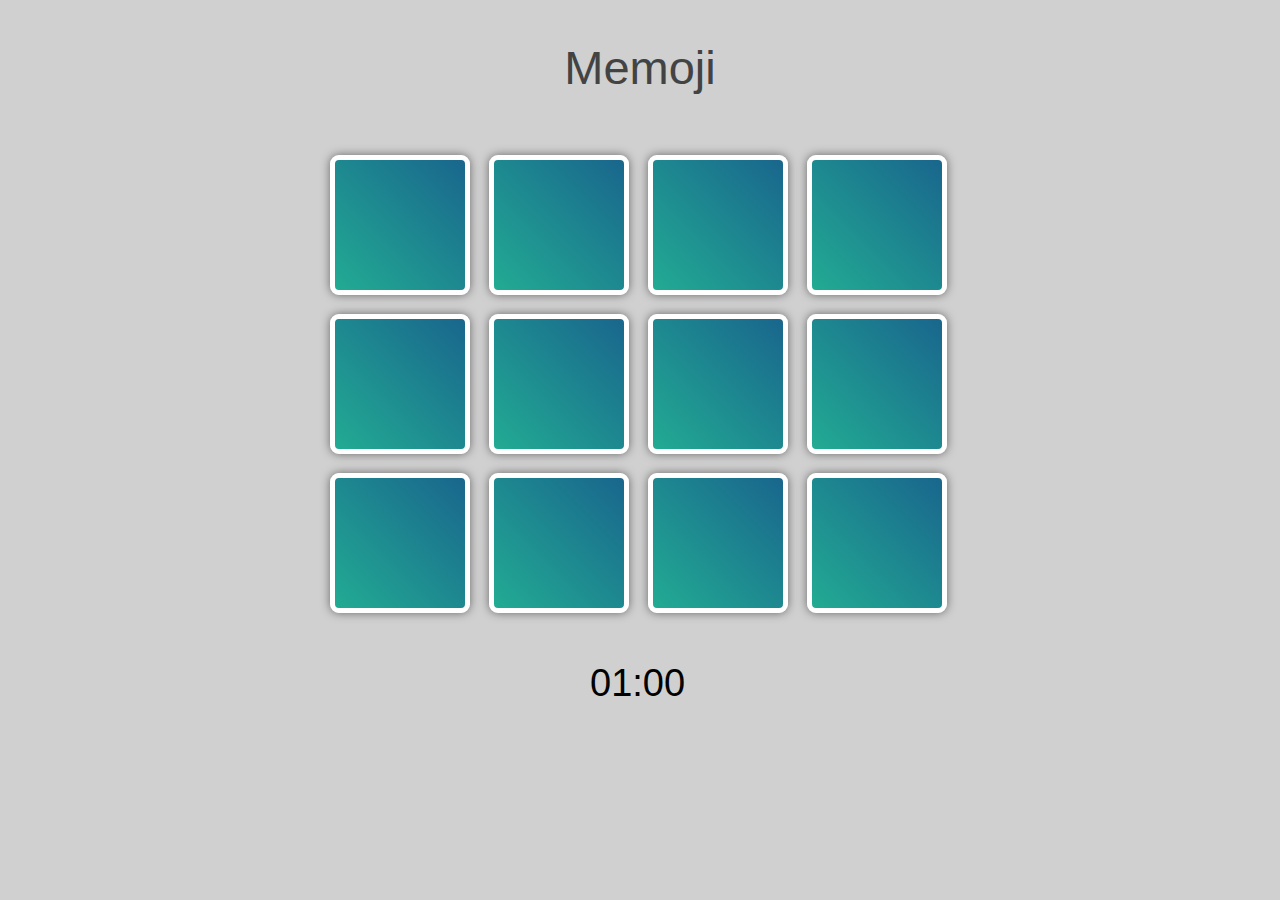
<file: index.html>
<!DOCTYPE html>
<html lang="ru">
<head>
    <meta charset="UTF-8">
    <link rel="stylesheet" href="style.css">
    <script src="script.js" type="text/javascript"></script>
</head>

<body>
<div id="dark" data-state="no"></div>
<h1>Memoji</h1>

<div class="message" id="win" data-state="no">
    <h2>Win</h2>
    <button id="again1">Play again!</button>
</div>

<div class="message" id="lose" data-state="no">
    <h2>Lose</h2>
    <button id="again2">Play again!</button>
</div>

<div class="game">

<label for="check0" class="figure">
    <input type="checkbox" class="check" id="check0">
    <div class="card front"></div>
    <div class="card back" data-state="close"> </div>
</label>

<label for="check1" class="figure">
<input type="checkbox" class="check" id="check1">
<div class="card front"></div>
<div class="card back" data-state="close"> </div>
</label>

<label  for="check2" class="figure">
    <input type="checkbox" class="check" id="check2">
    <div class="card front"></div>
    <div class="card back" data-state="close"></div>
</label>

<label for="check3" class="figure">
    <input type="checkbox" class="check" id="check3">
    <div class="card front"></div>
    <div class="card back" data-state="close"></div>
</label>

<label for="check4" class="figure">
    <input type="checkbox" class="check" id="check4">
    <div class="card front"></div>
    <div class="card back" data-state="close"></div>
</label>

<label  for="check5" class="figure">
    <input type="checkbox" class="check" id="check5">
    <div class="card front"></div>
    <div class="card back" data-state="close"> </div>
</label>

<label for="check6" class="figure">
    <input type="checkbox" class="check" id="check6">
    <div class="card front"></div>
    <div class="card back" data-state="close"></div>
</label>

<label for="check7" class="figure">
    <input type="checkbox" class="check" id="check7">
    <div class="card front"></div>
    <div class="card back" data-state="close" ></div>
</label>

<label for="check8" class="figure">
    <input type="checkbox" class="check" id="check8">
    <div class="card front"></div>
    <div class="card back" data-state="close"></div>
</label>

<label for="check9" class="figure">
    <input type="checkbox" class="check" id="check9">
    <div class="card front"></div>
    <div class="card back" data-state="close"></div>
</label>

<label for="check10" class="figure">
    <input type="checkbox" class="check" id="check10">
    <div class="card front"></div>
    <div class="card back" data-state="close"></div>
</label>

<label for="check11" class="figure">
    <input type="checkbox" class="check" id="check11">
    <div class="card front"></div>
    <div class="card back" data-state="close"></div>
</label>

    <div id="time"> 01:00 </div>

<script>

    logic();

</script>
</div>
</body>
</html>
</file>
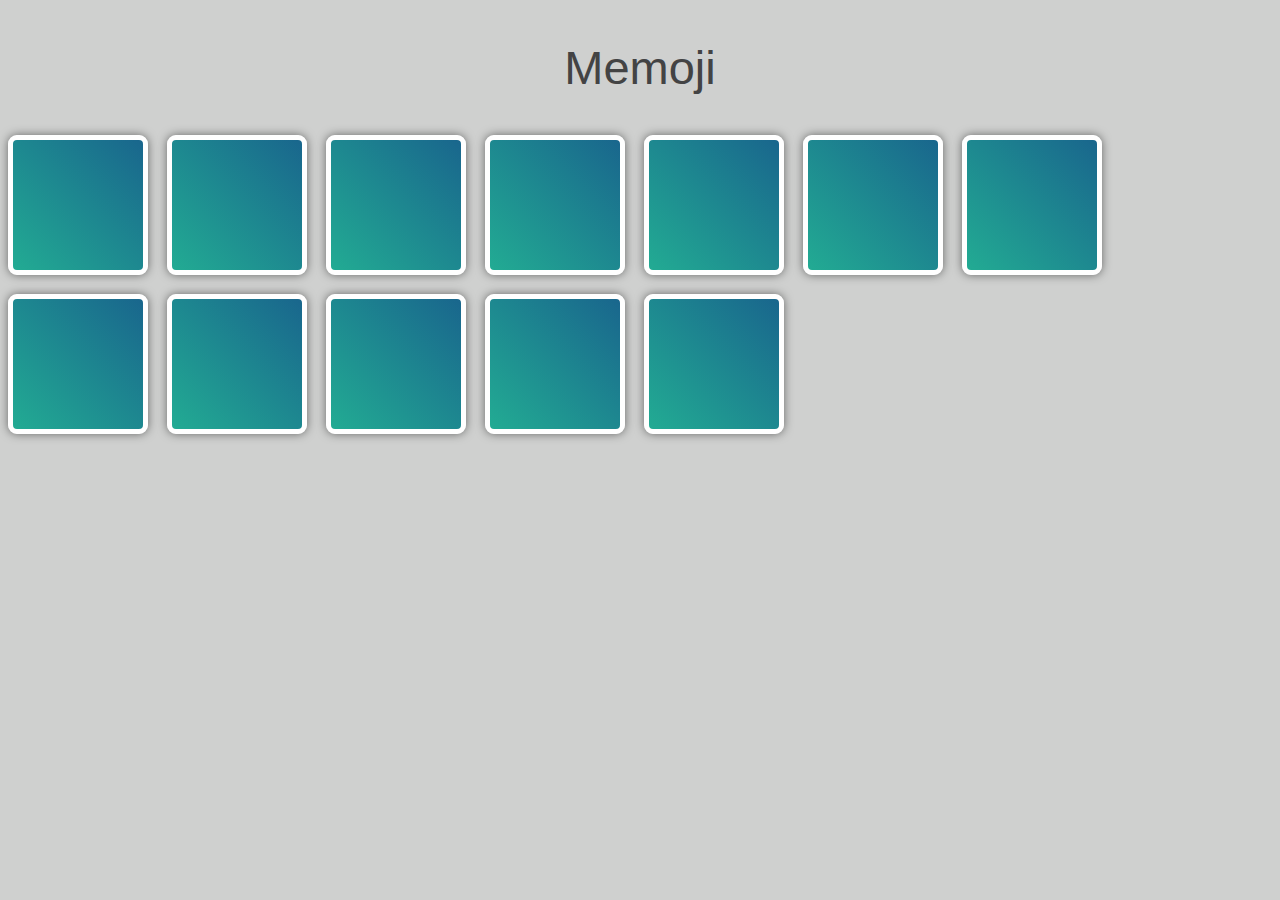
<file: task1.html>
<!DOCTYPE html>
<html lang="ru">
<head>
    <meta charset="UTF-8">
    <link rel="stylesheet" href="style.css">
</head>
<body>
<h1>Memoji</h1>


<label for="check1" class="figure">
<input type="checkbox" class="check" id="check1">
<div class="card front"></div>
<div class="card back"> 🐭 </div>
</label>

<label  for="check2" class="figure">
    <input type="checkbox" class="check" id="check2">
    <div class="card front"></div>
    <div class="card back">🐸</div>
</label>

<label for="check3" class="figure">
    <input type="checkbox" class="check" id="check3">
    <div class="card front"></div>
    <div class="card back">🐱</div>
</label>

<label for="check4" class="figure">
    <input type="checkbox" class="check" id="check4">
    <div class="card front"></div>
    <div class="card back">🐷</div>
</label>

<label  for="check5"class="figure">
    <input type="checkbox" class="check" id="check5">
    <div class="card front"></div>
    <div class="card back"> 🐭 </div>
</label>

<label for="check6" class="figure">
    <input type="checkbox" class="check" id="check6">
    <div class="card front"></div>
    <div class="card back">🐸</div>
</label>

<label for="check7" class="figure">
    <input type="checkbox" class="check" id="check7">
    <div class="card front"></div>
    <div class="card back">🐶</div>
</label>

<label for="check8" class="figure">
    <input type="checkbox" class="check" id="check8">
    <div class="card front"></div>
    <div class="card back">🐵</div>
</label>

<label for="check9" class="figure">
    <input type="checkbox" class="check" id="check9">
    <div class="card front"></div>
    <div class="card back">🐱</div>
</label>

<label for="check10" class="figure">
    <input type="checkbox" class="check" id="check10">
    <div class="card front"></div>
    <div class="card back">🐵</div>
</label>

<label for="check11" class="figure">
    <input type="checkbox" class="check" id="check11">
    <div class="card front"></div>
    <div class="card back">🐶</div>
</label>

<label for="check12" class="figure">
    <input type="checkbox" class="check" id="check12">
    <div class="card front"></div>
    <div class="card back"> 🐷</div>
</label>


</body>
</html>
</file>
<file: style.css>
body {
    background: #cfd0cf;

}


.game{
    z-index: 1;
    background: #cfd0cf;
    width: 650px;
    padding-left: 30px;
    padding-top: 20px;
    margin: 0 auto;
    perspective: 600px;
    position: relative;
}

.message{
    z-index: 3;
    position: absolute;
    display: inline-block;
    background: #fff;
    width: 30%;
    height: 30%;
    top:50%; left: 50%;
    margin: -10% 0 0 -15%;

}

.message h2{
    position: absolute;
    left: 40%;
    top: 5%;
    font: 30px Arial;
    animation: loader 2s linear infinite;
    color: #434344;
    margin: 10% auto;
    text-align: center;

}

@keyframes loader {

    50% {
        font-size: 45px;
    }

    100% {
        font-size: 30px;
    }
}


.message button{
    box-shadow: 1px 1px 1px rgba(0,0,0,0.5);
    background: linear-gradient(to top right, #22ab93, #19668d);
    border: 0;
    width: 50%;
    height: 20%;
    font:  24px Arial;
    color: white;
    margin: 30% 25%;
}

.message button:active
{
    box-shadow: 2px 1px 8px inset rgba(0,0,0,0.5);
}



@media(max-width: 1100px ){
    .message
    {
        width: 50%;
        height: 300px;
        top:20%; left:40%;
        margin: -10% 0 0 -15%;

    }

    .message button{
        margin-top: 30%;
        width: 50%;
        height: 25%;
    }
}

@media(max-width: 900px ){
    .message
    {
        width: 50%;
        height: 10%;
        top:20%; left:40%;
        margin: -10% 0 0 -15%;

    }

    .message button{
        margin-top: 40%;
        width: 50%;
        height: 25%;
    }
}


#dark{
    z-index: 2;
    background: black;
    opacity: 0.3;
    position:absolute;
    top: -10%;
    left: -5%;
    width: 105%;
    height: 110%;
}


@media(max-height: 500px ){
    #dark
    {
        height: 200%;
    }

}

.message[data-state = "yes"] {
    display: inline-block;
}

#dark[data-state = "yes"] {
    display: block;
}

#dark[data-state="no"]{
    display: none;
}

.message[data-state = "no"] {
    display: none;
}

h1{
    color: #434344;
    font: 47px Arial;
    margin: 40px auto;
    text-align: center;
}


.figure {
    position            : relative;
    width               : 130px;
    height              : 130px;
    display             : inline-block;
    margin: 0 25px 25px 0;

}

.card{
    width               : 100%;
    height              : 100%;
    position            : absolute;
    color               : white;
    text-align          : center;
    transition          : all 0.5s ease;
    border: 5px solid white;
    border-radius: 9px;
    display: inline-block;
    box-shadow: 0 0 10px rgba(0,0,0,0.5);

}



.front {
    background: linear-gradient(to top right, #22ab93, #19668d);
    backface-visibility : hidden;
    transform           : rotateY(0deg);


}
.back {
    background          : white;
    backface-visibility : hidden;
    transform           : rotateY(180deg);
    font: 75px Arial;
    border: 0px solid white;


}

.check:checked ~ .front {
    transform           :rotateY(180deg);
}

.check:checked ~ .back {
    transform           :rotateY(0deg);
}

input{
    display: none;
}

/* состояния карточек*/
div[data-state = "red"] {
    background          : #e96a6a;
}

div[data-state = "green"] {
    background          : #4cae4c;
}

div[data-state = "close"] {
    background          : blue;
}


.dis
{
    pointer-events: none;
}

#time{
    margin: 30px 40%;
    color: #000;
    font: 38px Arial;
}
</file>
